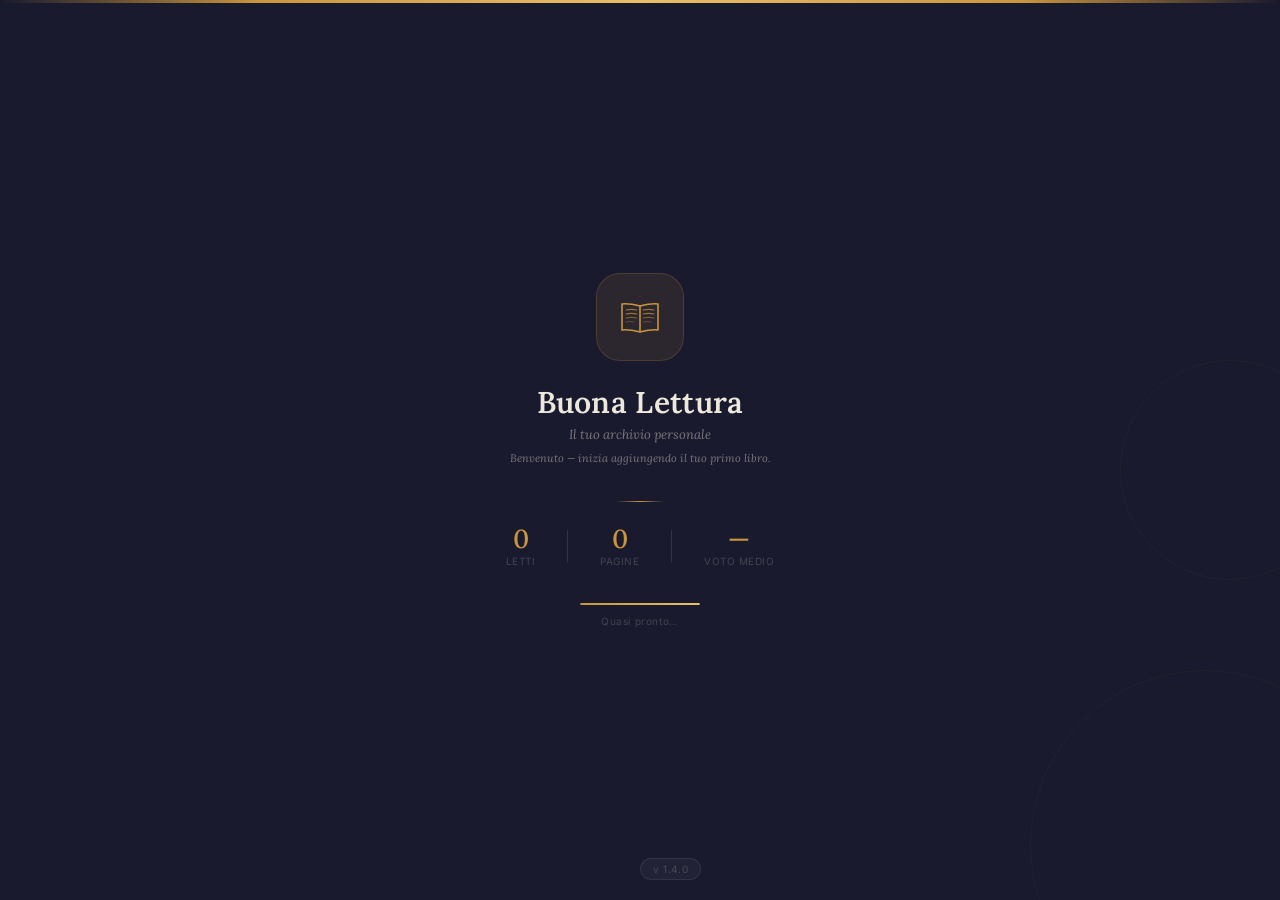
<file: index.html>
<!DOCTYPE html>
<html lang="it">
<head>
  <meta charset="UTF-8" />
  <meta name="viewport" content="width=device-width, initial-scale=1.0" />
  <meta name="theme-color" content="#1A1A2E" />
  <meta name="description" content="Buona Lettura — il tuo archivio personale di letture" />

  <!-- Link al manifest PWA (creato in seguito) -->
  <link rel="manifest" href="manifest.json" />

  <!-- Font Google: Lora per titoli, Inter per corpo -->
  <link rel="preconnect" href="https://fonts.googleapis.com" />
  <link rel="preconnect" href="https://fonts.gstatic.com" crossorigin />
  <link href="https://fonts.googleapis.com/css2?family=Lora:ital,wght@0,400;0,500;0,600;1,400&family=Inter:wght@400;500&display=swap" rel="stylesheet" />

  <title>Buona Lettura</title>

  <style>
    /* ─────────────────────────────────────────────
       RESET E VARIABILI GLOBALI
       Palette "Sera di Velluto" — definitiva
    ───────────────────────────────────────────── */
    *, *::before, *::after {
      box-sizing: border-box;
      margin: 0;
      padding: 0;
    }

    :root {
      --colore-primario:   #1A1A2E;   /* notte blu profonda */
      --colore-secondario: #16213E;   /* blu leggermente più caldo */
      --colore-accento:    #C8963C;   /* oro rame */
      --colore-accento-chiaro: #E8C06A; /* oro chiaro per gradienti */
      --colore-testo:      #EDE8DC;   /* pergamena chiara */
      --colore-testo-tenue: rgba(237, 232, 220, 0.45);
      --colore-testo-fantasma: rgba(237, 232, 220, 0.2);
      --colore-bordo:      rgba(200, 150, 60, 0.2);
      --colore-superficie: rgba(255, 255, 255, 0.04);
      --font-titolo:       'Lora', Georgia, serif;
      --font-corpo:        'Inter', system-ui, sans-serif;
      --raggio:            16px;
      --raggio-piccolo:    8px;
      --transizione:       0.3s cubic-bezier(0.4, 0, 0.2, 1);
    }

    html, body {
      width: 100%;
      height: 100%;
      overflow: hidden;
    }

    body {
      font-family: var(--font-corpo);
      background: var(--colore-primario);
      color: var(--colore-testo);
      display: flex;
      align-items: center;
      justify-content: center;
      min-height: 100vh;
      /* Impedisce flash bianco durante caricamento */
      -webkit-font-smoothing: antialiased;
    }

    /* ─────────────────────────────────────────────
       SFONDO — striscia oro in cima + cerchi decorativi
    ───────────────────────────────────────────── */
    .sfondo-striscia {
      position: fixed;
      top: 0; left: 0; right: 0;
      height: 3px;
      background: linear-gradient(90deg,
        transparent,
        var(--colore-accento) 20%,
        var(--colore-accento-chiaro) 50%,
        var(--colore-accento) 80%,
        transparent
      );
      z-index: 10;
    }

    /* Cerchi decorativi di sfondo — atmosfera */
    .cerchio-deco {
      position: fixed;
      border-radius: 50%;
      border: 1px solid rgba(200, 150, 60, 0.06);
      pointer-events: none;
      animation: pulsa 8s ease-in-out infinite;
    }
    .cerchio-deco:nth-child(1) {
      width: 500px; height: 500px;
      top: -180px; left: -160px;
      animation-delay: 0s;
    }
    .cerchio-deco:nth-child(2) {
      width: 350px; height: 350px;
      bottom: -120px; right: -100px;
      animation-delay: -3s;
    }
    .cerchio-deco:nth-child(3) {
      width: 220px; height: 220px;
      top: 40%; right: -60px;
      animation-delay: -5s;
    }

    @keyframes pulsa {
      0%, 100% { opacity: 0.4; transform: scale(1); }
      50%       { opacity: 0.7; transform: scale(1.03); }
    }

    /* ─────────────────────────────────────────────
       CONTENITORE PRINCIPALE
    ───────────────────────────────────────────── */
    .splash-contenitore {
      display: flex;
      flex-direction: column;
      align-items: center;
      justify-content: center;
      text-align: center;
      padding: 40px 32px;
      max-width: 340px;
      width: 100%;
      gap: 0;
      /* Animazione di entrata — tutto appare insieme, dal basso */
      animation: entrata 0.8s cubic-bezier(0.16, 1, 0.3, 1) both;
    }

    @keyframes entrata {
      from { opacity: 0; transform: translateY(24px); }
      to   { opacity: 1; transform: translateY(0); }
    }

    /* ─────────────────────────────────────────────
       ICONA — libro aperto con righe di testo
    ───────────────────────────────────────────── */
    .icona-contenitore {
      width: 88px;
      height: 88px;
      background: rgba(200, 150, 60, 0.1);
      border-radius: 24px;
      border: 1px solid var(--colore-bordo);
      display: flex;
      align-items: center;
      justify-content: center;
      margin-bottom: 24px;
      /* Leggera pulsazione dell'icona durante il caricamento */
      animation: icona-brillo 2.5s ease-in-out infinite;
    }

    @keyframes icona-brillo {
      0%, 100% { box-shadow: 0 0 0 0 rgba(200, 150, 60, 0); }
      50%       { box-shadow: 0 0 0 8px rgba(200, 150, 60, 0.08); }
    }

    /* SVG del libro aperto — disegnato a mano, non icona esterna */
    .icona-libro {
      width: 44px;
      height: 44px;
    }

    /* ─────────────────────────────────────────────
       TITOLO E SOTTOTITOLO
    ───────────────────────────────────────────── */
    .titolo-app {
      font-family: var(--font-titolo);
      font-size: 30px;
      font-weight: 600;
      color: var(--colore-testo);
      letter-spacing: 0.01em;
      margin-bottom: 6px;
      line-height: 1.15;
    }

    .sottotitolo-app {
      font-family: var(--font-titolo);
      font-size: 13px;
      font-style: italic;
      color: var(--colore-testo-tenue);
      margin-bottom: 28px;
    }

    /* ─────────────────────────────────────────────
       DIVISORE DECORATIVO
    ───────────────────────────────────────────── */
    .divisore {
      width: 48px;
      height: 1px;
      background: linear-gradient(90deg, transparent, var(--colore-accento), transparent);
      margin-bottom: 24px;
    }

    /* ─────────────────────────────────────────────
       STATISTICHE DINAMICHE
       Lette da localStorage — zero se prima apertura
    ───────────────────────────────────────────── */
    .statistiche-riga {
      display: flex;
      gap: 32px;
      margin-bottom: 36px;
      align-items: flex-start;
    }

    .stat-blocco {
      display: flex;
      flex-direction: column;
      align-items: center;
      gap: 3px;
    }

    .stat-numero {
      font-family: var(--font-titolo);
      font-size: 26px;
      font-weight: 500;
      color: var(--colore-accento);
      line-height: 1;
      /* Animazione contatore — i numeri "saltano" all'entrata */
      animation: conta-su 0.6s cubic-bezier(0.16, 1, 0.3, 1) 0.4s both;
    }

    @keyframes conta-su {
      from { opacity: 0; transform: translateY(8px); }
      to   { opacity: 1; transform: translateY(0); }
    }

    .stat-etichetta {
      font-size: 10px;
      color: var(--colore-testo-fantasma);
      letter-spacing: 0.05em;
      text-transform: uppercase;
    }

    /* Separatori verticali tra le statistiche */
    .stat-separatore {
      width: 1px;
      height: 32px;
      background: var(--colore-bordo);
      margin-top: 4px;
    }

    /* ─────────────────────────────────────────────
       BARRA DI CARICAMENTO
    ───────────────────────────────────────────── */
    .loader-contenitore {
      display: flex;
      flex-direction: column;
      align-items: center;
      gap: 10px;
      margin-bottom: 0;
    }

    .loader-barra {
      width: 120px;
      height: 2px;
      background: rgba(237, 232, 220, 0.08);
      border-radius: 2px;
      overflow: hidden;
    }

    .loader-riempimento {
      height: 100%;
      background: linear-gradient(90deg, var(--colore-accento), var(--colore-accento-chiaro));
      border-radius: 2px;
      width: 0%;
      /* La barra si riempie in 2 secondi — poi redirect */
      animation: carica 2s cubic-bezier(0.4, 0, 0.2, 1) 0.3s forwards;
    }

    @keyframes carica {
      0%   { width: 0%; }
      60%  { width: 75%; }
      85%  { width: 90%; }
      100% { width: 100%; }
    }

    .loader-testo {
      font-size: 10px;
      color: var(--colore-testo-fantasma);
      letter-spacing: 0.06em;
    }

    /* ─────────────────────────────────────────────
       BADGE VERSIONE — in basso, discreto
    ───────────────────────────────────────────── */
    .versione-badge {
      position: fixed;
      bottom: 20px;
      left: 50%;
      transform: translateX(-50%);
      font-size: 10px;
      color: var(--colore-testo-fantasma);
      background: var(--colore-superficie);
      border: 0.5px solid rgba(237, 232, 220, 0.08);
      border-radius: 20px;
      padding: 4px 12px;
      letter-spacing: 0.06em;
      /* Appare in ritardo per non distrarre */
      animation: entrata 0.5s ease 1s both;
    }

    /* ─────────────────────────────────────────────
       ANIMAZIONE DI USCITA — prima del redirect
    ───────────────────────────────────────────── */
    body.uscita {
      animation: dissolvenza 0.4s ease forwards;
    }

    @keyframes dissolvenza {
      from { opacity: 1; }
      to   { opacity: 0; }
    }

    /* ─────────────────────────────────────────────
       STATO PRIMA APERTURA — messaggio di benvenuto
    ───────────────────────────────────────────── */
    .benvenuto-testo {
      font-size: 11px;
      color: var(--colore-testo-tenue);
      font-style: italic;
      font-family: var(--font-titolo);
      margin-top: -20px;
      margin-bottom: 36px;
      display: none; /* visibile solo alla prima apertura */
    }
  </style>
</head>

<body>
  <!-- Striscia oro in cima -->
  <div class="sfondo-striscia" aria-hidden="true"></div>

  <!-- Cerchi decorativi di sfondo -->
  <div class="cerchio-deco" aria-hidden="true"></div>
  <div class="cerchio-deco" aria-hidden="true"></div>
  <div class="cerchio-deco" aria-hidden="true"></div>

  <!-- ── CONTENUTO PRINCIPALE ── -->
  <main class="splash-contenitore" role="main">

    <!-- Icona libro aperto con 4 righe di testo simulate -->
    <div class="icona-contenitore" aria-hidden="true">
      <svg class="icona-libro" viewBox="0 0 44 44" fill="none" xmlns="http://www.w3.org/2000/svg">
        <!-- copertine del libro aperto -->
        <path d="M4 9C4 9 10 8 22 11C34 8 40 9 40 9V35C40 35 34 34 22 37C10 34 4 35 4 35V9Z"
              stroke="#C8963C" stroke-width="1.6" stroke-linejoin="round"/>
        <!-- dorso centrale -->
        <path d="M22 11V37" stroke="#C8963C" stroke-width="1.6"/>
        <!-- pagina sinistra — 4 righe -->
        <path d="M8 15C11 14.2 15 14.2 19 15"   stroke="#C8963C" stroke-width="1.1" stroke-linecap="round" opacity="0.7"/>
        <path d="M8 19C11 18.2 15 18.2 19 19"   stroke="#C8963C" stroke-width="1.1" stroke-linecap="round" opacity="0.7"/>
        <path d="M8 23C11 22.2 15 22.2 19 23"   stroke="#C8963C" stroke-width="1.1" stroke-linecap="round" opacity="0.5"/>
        <path d="M8 27C10 26.4 13 26.4 16 27"   stroke="#C8963C" stroke-width="1.1" stroke-linecap="round" opacity="0.35"/>
        <!-- pagina destra — 4 righe -->
        <path d="M25 15C29 14.2 33 14.2 36 15"  stroke="#C8963C" stroke-width="1.1" stroke-linecap="round" opacity="0.7"/>
        <path d="M25 19C29 18.2 33 18.2 36 19"  stroke="#C8963C" stroke-width="1.1" stroke-linecap="round" opacity="0.7"/>
        <path d="M25 23C29 22.2 33 22.2 36 23"  stroke="#C8963C" stroke-width="1.1" stroke-linecap="round" opacity="0.5"/>
        <path d="M25 27C27 26.4 30 26.4 33 27"  stroke="#C8963C" stroke-width="1.1" stroke-linecap="round" opacity="0.35"/>
      </svg>
    </div>

    <!-- Nome applicazione -->
    <h1 class="titolo-app">Buona Lettura</h1>
    <p class="sottotitolo-app">Il tuo archivio personale</p>

    <!-- Messaggio prima apertura — visibile solo se nessun libro registrato -->
    <p class="benvenuto-testo" id="msgBenvenuto">
      Benvenuto — inizia aggiungendo il tuo primo libro.
    </p>

    <!-- Divisore decorativo -->
    <div class="divisore" aria-hidden="true"></div>

    <!-- Statistiche dinamiche da localStorage -->
    <div class="statistiche-riga" aria-label="Le tue statistiche">
      <div class="stat-blocco">
        <span class="stat-numero" id="statLibri">0</span>
        <span class="stat-etichetta">letti</span>
      </div>
      <div class="stat-separatore" aria-hidden="true"></div>
      <div class="stat-blocco">
        <span class="stat-numero" id="statPagine">0</span>
        <span class="stat-etichetta">pagine</span>
      </div>
      <div class="stat-separatore" aria-hidden="true"></div>
      <div class="stat-blocco">
        <span class="stat-numero" id="statVoto">—</span>
        <span class="stat-etichetta">voto medio</span>
      </div>
    </div>

    <!-- Barra di caricamento -->
    <div class="loader-contenitore" aria-live="polite" aria-label="Caricamento in corso">
      <div class="loader-barra">
        <div class="loader-riempimento" id="barraCaricare"></div>
      </div>
      <span class="loader-testo" id="testoLoader">Caricamento in corso…</span>
    </div>

  </main>

  <!-- Badge versione — fisso in basso -->
  <footer class="versione-badge" aria-label="Versione applicazione">
    v 1.4.0
  </footer>

  <script>
    /*
     * LOGICA SPLASH SCREEN
     * ─────────────────────────────────────────────
     * 1. Legge i dati da localStorage (chiave "bl_statistiche")
     * 2. Popola i numeri in modo dinamico
     * 3. Se non ci sono dati, mostra il messaggio di benvenuto
     * 4. Dopo 2,5 secondi reindirizza verso app.html
     */

    // Versione dell'app — aggiornare ad ogni rilascio
    const VERSIONE = '1.0.0';

    // ── Lettura statistiche da localStorage ──────
    function leggiStatistiche() {
      try {
        const datiGrezzi = localStorage.getItem('bl_statistiche');
        if (!datiGrezzi) return null;
        return JSON.parse(datiGrezzi);
      } catch (errore) {
        // Se localStorage è corrotto, si riparte da zero
        console.warn('Buona Lettura: impossibile leggere le statistiche.', errore);
        return null;
      }
    }

    // ── Formattazione numero pagine con separatore migliaia ──
    function formattaNumero(n) {
      if (n === 0) return '0';
      return n.toLocaleString('it-IT');
    }

    // ── Popola i valori nella pagina ─────────────
    function popolaStatistiche(dati) {
      const elLibri  = document.getElementById('statLibri');
      const elPagine = document.getElementById('statPagine');
      const elVoto   = document.getElementById('statVoto');
      const elMsg    = document.getElementById('msgBenvenuto');

      if (!dati || dati.totaleLibri === 0) {
        // Prima apertura: nessun libro ancora registrato
        elLibri.textContent  = '0';
        elPagine.textContent = '0';
        elVoto.textContent   = '—';
        elMsg.style.display  = 'block';
      } else {
        // Dati reali presenti
        elLibri.textContent  = dati.totaleLibri;
        elPagine.textContent = formattaNumero(dati.totalePagine || 0);
        elVoto.textContent   = dati.votoMedio
          ? dati.votoMedio.toFixed(1).replace('.', ',')
          : '—';
      }
    }

    // ── Testi di caricamento — variano ad ogni apertura ──
    const testiLoader = [
      'Caricamento in corso…',
      'Preparando la libreria…',
      'Sfogliando gli scaffali…',
      'Quasi pronto…',
    ];

    function impostaTesto() {
      const el = document.getElementById('testoLoader');
      const indice = Math.floor(Math.random() * testiLoader.length);
      el.textContent = testiLoader[indice];
    }

    // ── Redirect verso app.html dopo 2,5 secondi ──
    function avviaRedirect() {
      setTimeout(() => {
        // Animazione di uscita prima del cambio pagina
        document.body.classList.add('uscita');
        setTimeout(() => {
          window.location.href = 'app.html';
        }, 400);
      }, 2500);
    }

    // ── Inizializzazione ──────────────────────────
    (function init() {
      const dati = leggiStatistiche();
      popolaStatistiche(dati);
      impostaTesto();
      avviaRedirect();
    })();
  </script>

  <script>
    /*
     * REGISTRAZIONE SERVICE WORKER
     * ─────────────────────────────────────────────
     * Viene eseguita dopo il caricamento della pagina.
     * Richiede che l'app sia servita via HTTP/HTTPS (non file://).
     * Su Windows: usa Live Server in VS Code oppure "npx serve ."
     */
    if ('serviceWorker' in navigator) {
      window.addEventListener('load', () => {
        navigator.serviceWorker
          .register('./sw.js', { scope: './' })
          .then((registrazione) => {
            console.log('[BL] Service worker registrato. Scope:', registrazione.scope);
          })
          .catch((errore) => {
            console.warn('[BL] Registrazione service worker fallita:', errore);
            /* L'app funziona comunque — solo senza cache offline */
          });
      });
    } else {
      console.info('[BL] Service worker non supportato da questo browser.');
    }
  </script>
</body>
</html>
</file>
